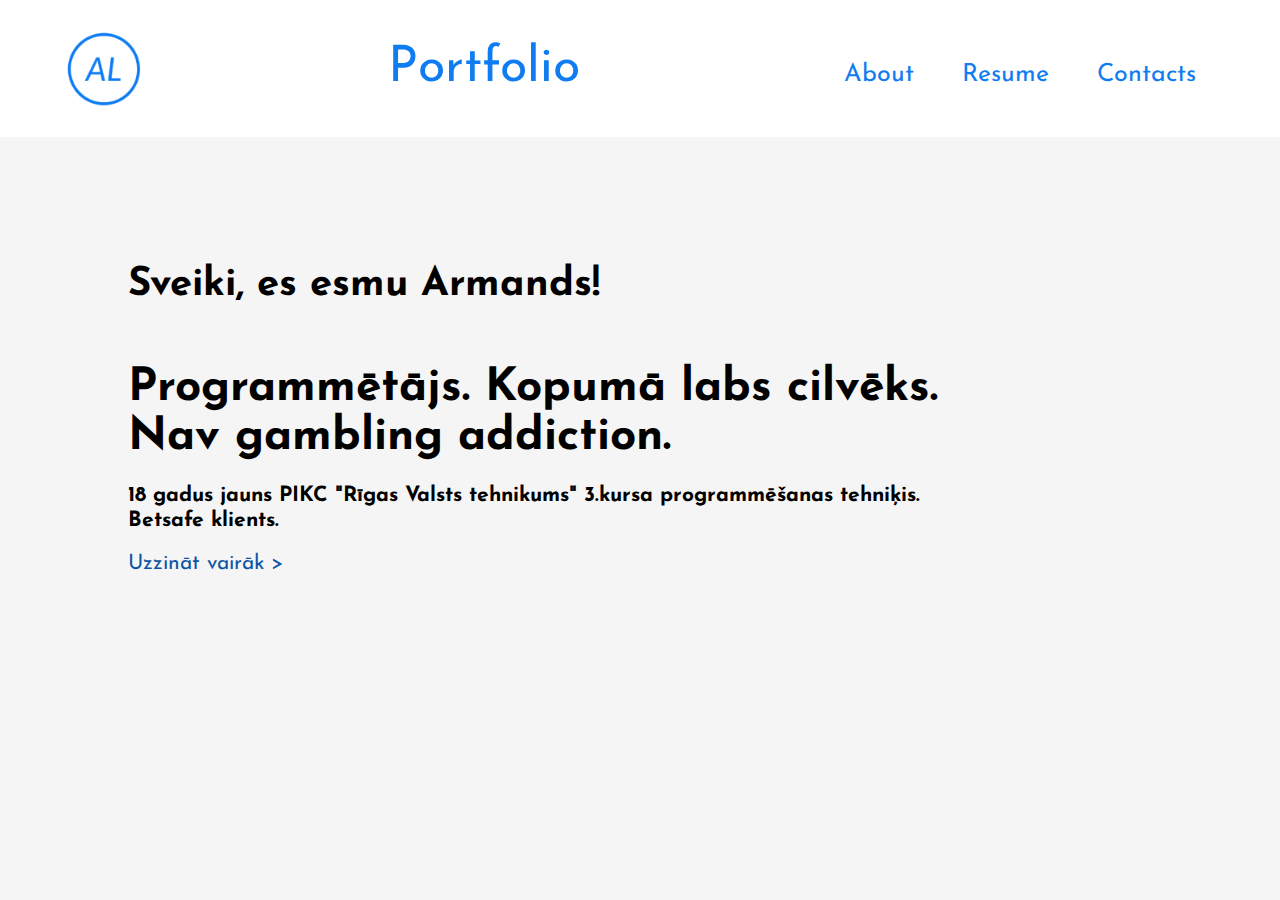
<file: index.html>
<!DOCTYPE html>
<html lang="en">
  <head>
    <meta charset="UTF-8" />
    <meta http-equiv="X-UA-Compatible" content="IE=edge" />
    <meta name="viewport" content="width=device-width, initial-scale=1.0" />
    <link rel="stylesheet" href="style.css" />
    <link rel="preconnect" href="https://fonts.googleapis.com" />
    <link rel="preconnect" href="https://fonts.gstatic.com" crossorigin />
    <link
      href="https://fonts.googleapis.com/css2?family=Josefin+Sans&display=swap"
      rel="stylesheet"
    />
    <title>Portfolio</title>
  </head>
  <body>
      <header class="virsraksts">
        <img id="logo" src="../images/logo.png" alt="Logo" />
        <a id="index_main">Portfolio</h1>
        <nav>
          <ul class="nav">
            <li><a href="../about.html">About</a></li>
            <li><a href="../resume.html">Resume</a></li>
            <li><a href="../contacts.html">Contacts</a></li>
          </ul>
        </nav>
      </header>
    <div class="main" >
      <div class="intro">
        <h2>Sveiki, es esmu Armands!</h2>
        <h1>Programmētājs. Kopumā labs cilvēks. <br> Nav gambling addiction.</h1>
        <h3>18 gadus jauns PIKC "Rīgas Valsts tehnikums" 3.kursa programmēšanas tehniķis.<br>Betsafe klients.</h3>
        <a href="../about.html">Uzzināt vairāk ></a>
      </div>
    </div>
  </body>
</html>
</file>
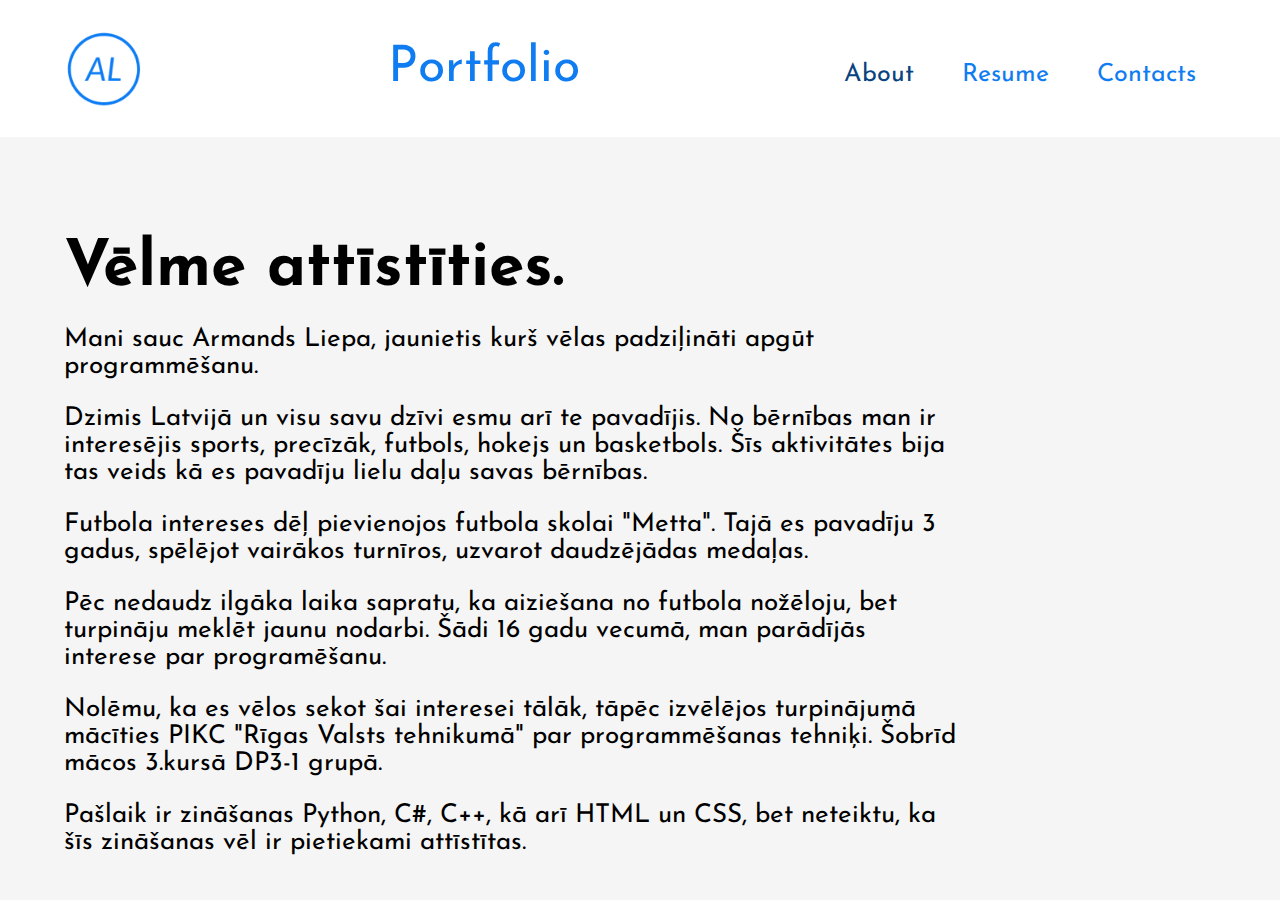
<file: about.html>
<!DOCTYPE html>
<html lang="en">
  <head>
    <meta charset="UTF-8" />
    <meta http-equiv="X-UA-Compatible" content="IE=edge" />
    <meta name="viewport" content="width=device-width, initial-scale=1.0" />
    <link rel="stylesheet" href="style.css" />
    <link rel="preconnect" href="https://fonts.googleapis.com" />
    <link rel="preconnect" href="https://fonts.gstatic.com" crossorigin />
    <link
      href="https://fonts.googleapis.com/css2?family=Josefin+Sans&display=swap"
      rel="stylesheet"
    />
    <title>Portfolio</title>
  </head>
  <body>
      <header class="virsraksts">
        <img id="logo" src="../images/logo.png" alt="Logo" />
        <a id="index_main" href="../index.html">Portfolio</h1>
        <nav>
          <ul class="nav">
            <li><a id="virsraksts_select" href="../about.html">About</a></li>
            <li><a href="../resume.html">Resume</a></li>
            <li><a href="../contacts.html">Contacts</a></li>
          </ul>
        </nav>
      </header>
      <div class="main">
        <div class="about">
          <h1>Vēlme attīstīties.</h1>
          <p>Mani sauc Armands Liepa, jaunietis kurš vēlas padziļināti apgūt programmēšanu.</p>
          <p>Dzimis Latvijā un visu savu dzīvi esmu arī te pavadījis. No bērnības man ir interesējis sports, precīzāk, futbols, hokejs un basketbols. Šīs aktivitātes bija tas veids kā es pavadīju lielu daļu savas bērnības.</p>
          <p>Futbola intereses dēļ pievienojos futbola skolai "Metta". Tajā es pavadīju 3 gadus, spēlējot vairākos turnīros, uzvarot daudzējādas medaļas.</p>
          <p>Pēc nedaudz ilgāka laika sapratu, ka aiziešana no futbola nožēloju, bet turpināju meklēt jaunu nodarbi. Šādi 16 gadu vecumā, man parādījās interese par programēšanu.</p>
          <p>Nolēmu, ka es vēlos sekot šai interesei tālāk, tāpēc izvēlējos  turpinājumā mācīties PIKC "Rīgas Valsts tehnikumā" par programmēšanas tehniķi. Šobrīd mācos 3.kursā DP3-1 grupā.</p>
          <p>Pašlaik ir zināšanas Python, C#, C++, kā arī HTML un CSS, bet neteiktu, ka šīs zināšanas vēl ir pietiekami attīstītas.</p>


        </div>
      </div>
  </body>
</html>
</file>
<file: style.css>
* {
  margin: 0;
  padding: 0;
  box-sizing: border-box;
}

html {
  background-color: rgba(211, 210, 210, 0.219);
}

@keyframes fadeInAnimation {
  0% {
    opacity: 0;
  }
  100% {
    opacity: 1;
  }
}

.virsraksts {
  background-color: #ffffff;
  font-family: "Josefin Sans", sans-serif;
  display: flex;
  justify-content: space-between;
  align-items: center;
  font-size: 25px;
  padding: 30px 5%;
  color: #0f7cf1;
}

#logo {
  width: 7%;
}

.nav {
  list-style: none;
}

.nav li {
  display: inline-block;
  padding: 0px 20px;
}

.nav li a {
  text-decoration: none;
  color: #0f7cf1;
}

.nav li a:hover {
  color: #0b55a5;
}

#virsraksts_select {
  color: #094381;
  text-decoration: none;
  cursor: default;
}

#index_main {
  font-size: 50px;
  cursor: default;
  text-decoration: none;
  color: #0f7cf1;
}

#index_main:hover {
  cursor: pointer;
}

.main {
  display: flex;
  padding: 1px, 1%;
  font-family: "Josefin Sans", sans-serif;
}

.intro {
  padding-top: 10%;
  padding-left: 10%;
}

.intro h2 {
  font-size: 40px;
  margin-bottom: 60px;
  animation: fadeInAnimation ease 2s;
  animation-iteration-count: 1;
  animation-fill-mode: forwards;
}

.intro h1 {
  font-size: 46px;
  line-height: 1.065;
  margin-bottom: 20px;
  animation: fadeInAnimation ease 3s;
  animation-iteration-count: 1;
  animation-fill-mode: forwards;
}

.intro h3 {
  font-size: 21px;
  line-height: 1.2;
  margin-bottom: 20px;
  animation: fadeInAnimation ease 2s;
  animation-iteration-count: 1;
  animation-fill-mode: forwards;
}

.intro a {
  padding-bottom: 20px;
  font-size: 21px;
  text-decoration: none;
  color: #0b55a5;
  animation: fadeInAnimation ease 2s;
  animation-iteration-count: 1;
  animation-fill-mode: forwards;
}

.intro a:hover {
  color: #041d38;
  text-decoration: underline;
}

.about {
  padding-left: 5%;
  padding-right: 25%;
  padding-top: 100px;
}
.about h1 {
  font-size: 64px;
  margin-bottom: 10px;
  animation: fadeInAnimation ease 3s;
  animation-iteration-count: 1;
  animation-fill-mode: forwards;
}

.about p {
  margin-top: 25px;
  font-size: 26px;
  animation: fadeInAnimation ease 2s;
  animation-iteration-count: 1;
  animation-fill-mode: forwards;
}
</file>
